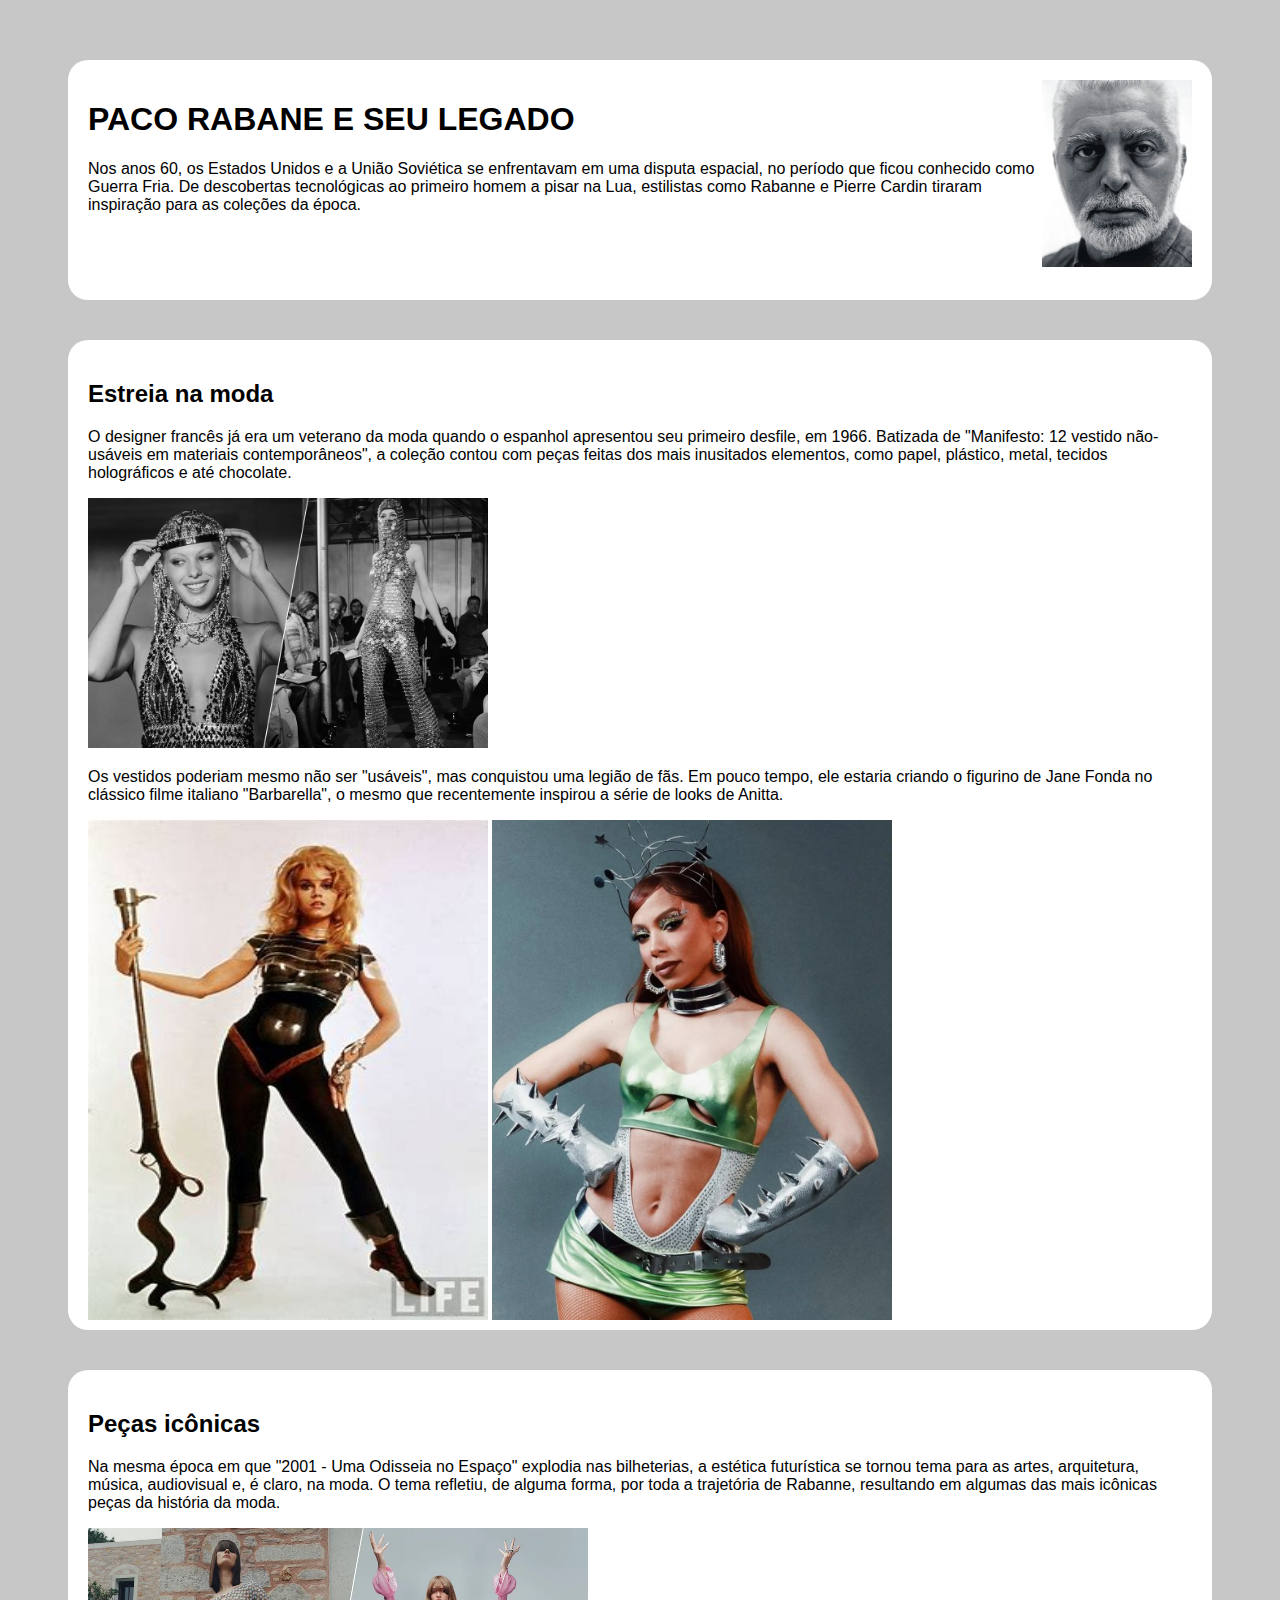
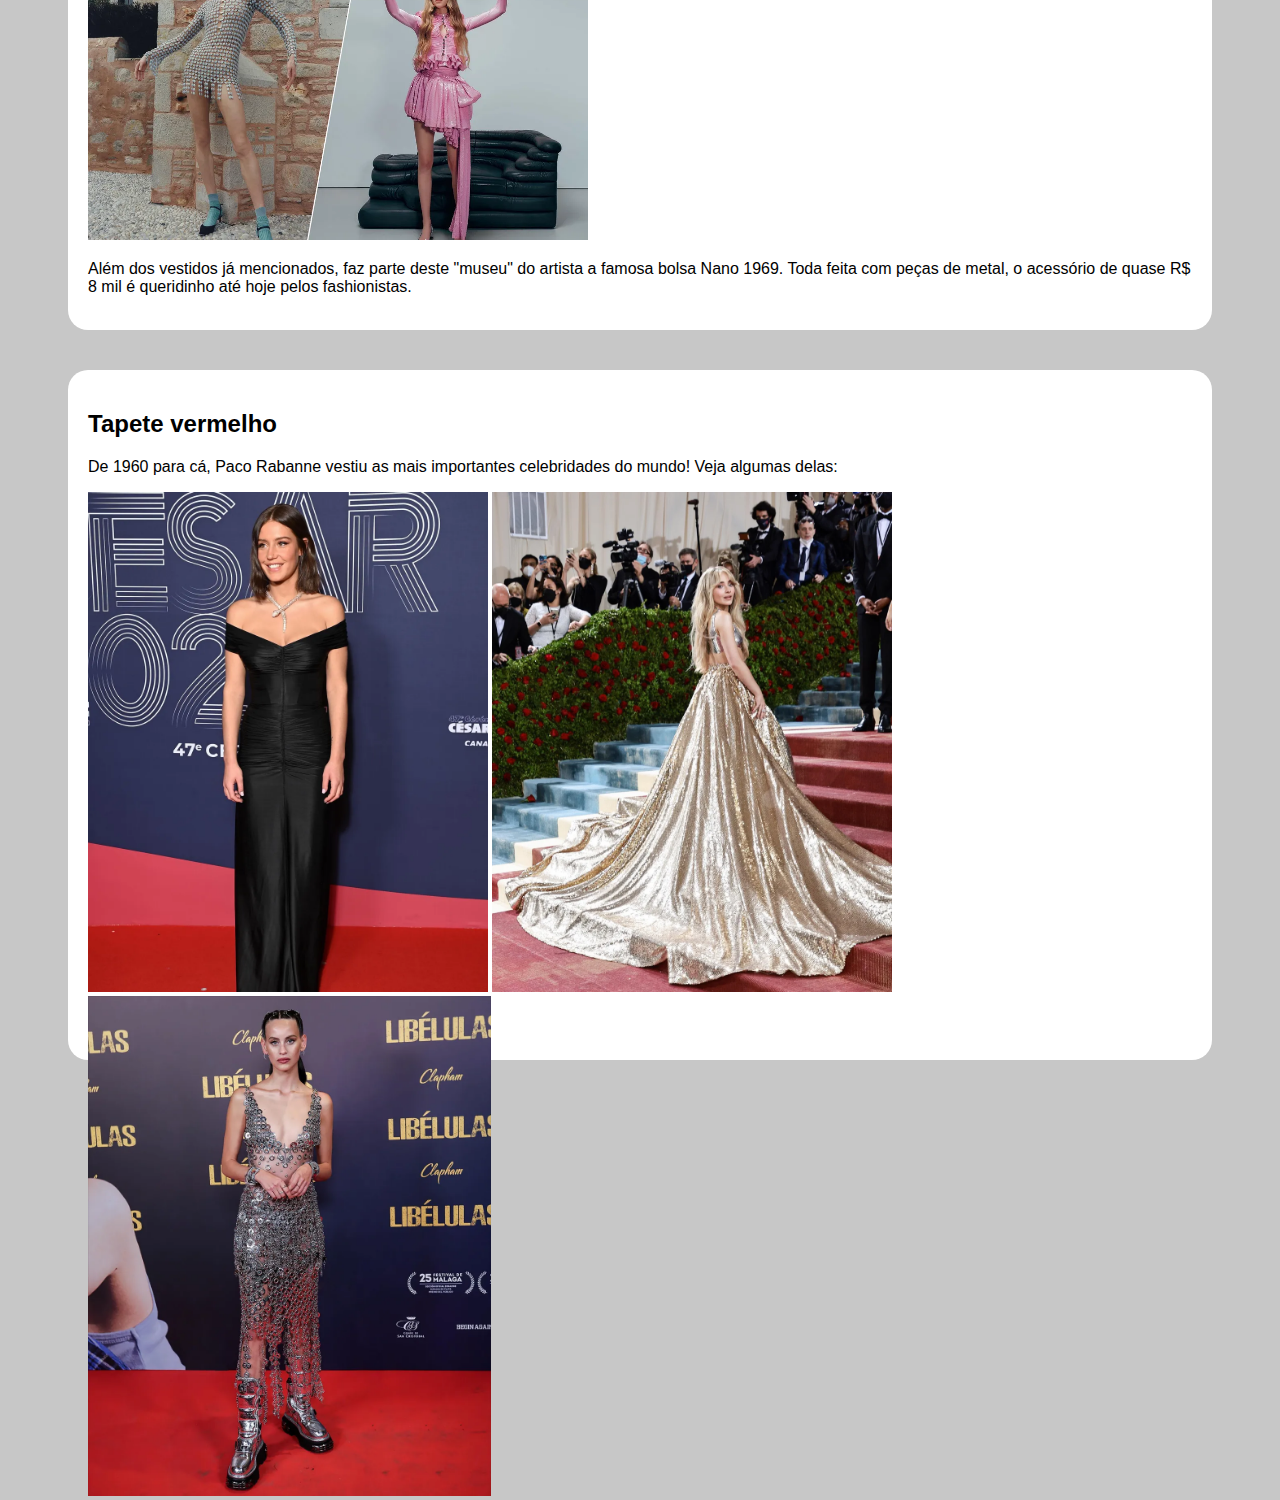
<file: moda-boxmodel/index.html>
<!DOCTYPE html>
<html lang="pt-br">
    <head>
        <meta charset="UTF-8">
        <meta http-equiv="X-UA-Compatible" content="IE=edge">
        <meta name="viewport" content="width=device-width, initial-scale=1.0">

        <title>Alexsander-McQueen</title>

        <link rel="stylesheet" href="estilos.css">
        
    </head>
    <body>
        
        <div class="container">
            
            <div class="card">

                <img id="paco" src="img/PACO.webp" alt="PACO">

                <h1>PACO RABANE E SEU LEGADO</h1>
                
                    
                <p>
                    Nos anos 60, os Estados Unidos e a União Soviética se enfrentavam em uma disputa espacial, no período que ficou conhecido como Guerra Fria. De descobertas tecnológicas ao primeiro homem a pisar na Lua, estilistas como Rabanne e Pierre Cardin tiraram inspiração para as coleções da época.
                </p>

            </div>

            <div class="card01">

            <h2>Estreia na moda</h2>
            
            <p>
                O designer francês já era um veterano da moda quando o espanhol apresentou seu primeiro desfile, em 1966. Batizada de "Manifesto: 12 vestido não-usáveis em materiais contemporâneos", a coleção contou com peças feitas dos mais inusitados elementos, como papel, plástico, metal, tecidos holográficos e até chocolate.
            </p>

            <img src="img/1Desfile.webp" alt="">

            <p>
                Os vestidos poderiam mesmo não ser "usáveis", mas conquistou uma legião de fãs. Em pouco tempo, ele estaria criando o figurino de Jane Fonda no clássico filme italiano "Barbarella", o mesmo que recentemente inspirou a série de looks de Anitta.
            </p>
            
                <img class="grande" src="img/OIP.jfif" alt="">
                <img src="img/blob.jfif" alt="">
            
            </div>

            <div class="card02">
                
            <h2>Peças icônicas</h2>
            
            <p>
                Na mesma época em que "2001 - Uma Odisseia no Espaço" explodia nas bilheterias, a estética futurística se tornou tema para as artes, arquitetura, música, audiovisual e, é claro, na moda. O tema refletiu, de alguma forma, por toda a trajetória de Rabanne, resultando em algumas das mais icônicas peças da história da moda.
            </p>

            <img src="img/v1.webp" alt="">

            <p>
                Além dos vestidos já mencionados, faz parte deste "museu" do artista a famosa bolsa Nano 1969. Toda feita com peças de metal, o acessório de quase R$ 8 mil é queridinho até hoje pelos fashionistas.
            </p>

            </div>

            <div class="card03">

                <h2>Tapete vermelho</h2>

                <p>De 1960 para cá, Paco Rabanne vestiu as mais importantes celebridades do mundo! Veja algumas delas:</p>

                <p>
                    <img id="c" src="img/274713526-251231440532518-653489899841005839-n.webp" alt="">
                    <img id="a" src="img/279624585-1052919252296095-2067472083047671034-n.webp" alt="">
                    <img id="b" src="img/305939505-105966555530560-7009385928140393500-n.webp" alt="">
                </p>

            </div>
            
        </div>
        
    </body>
</html>
</file>
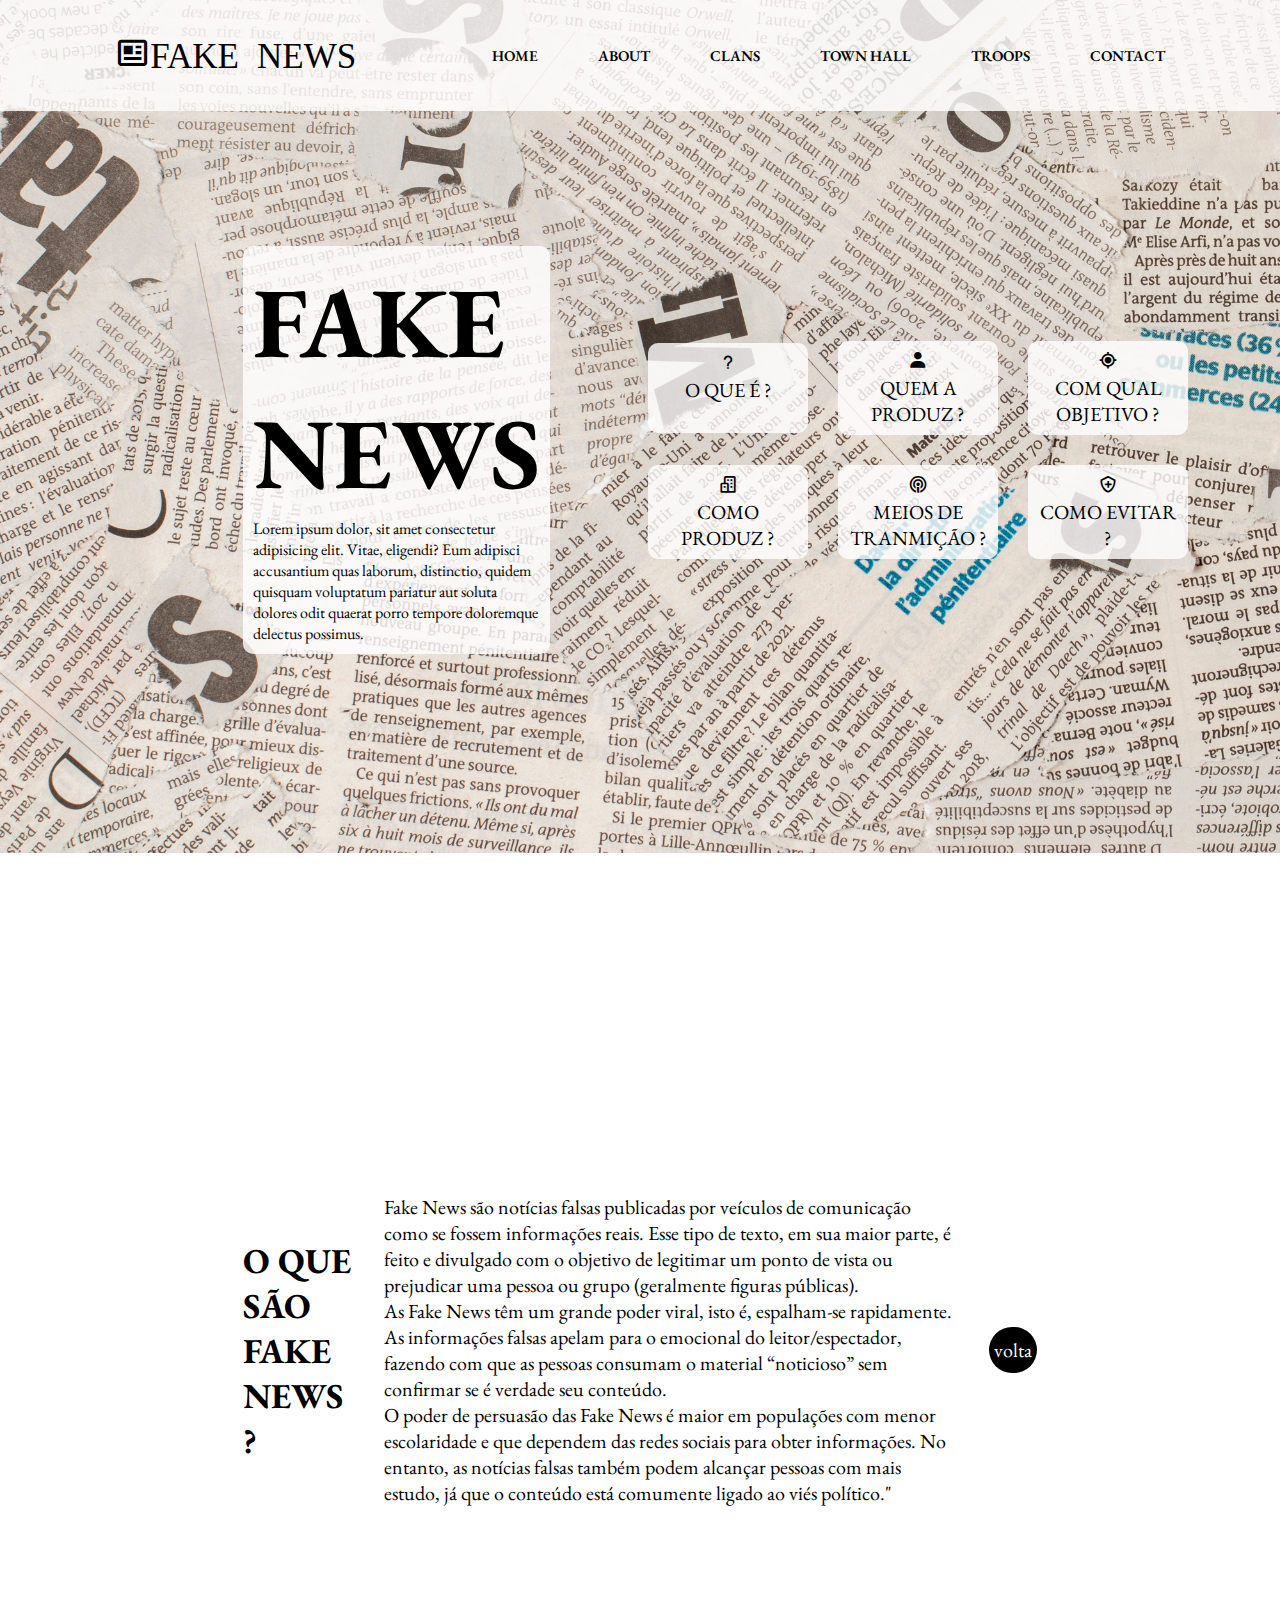
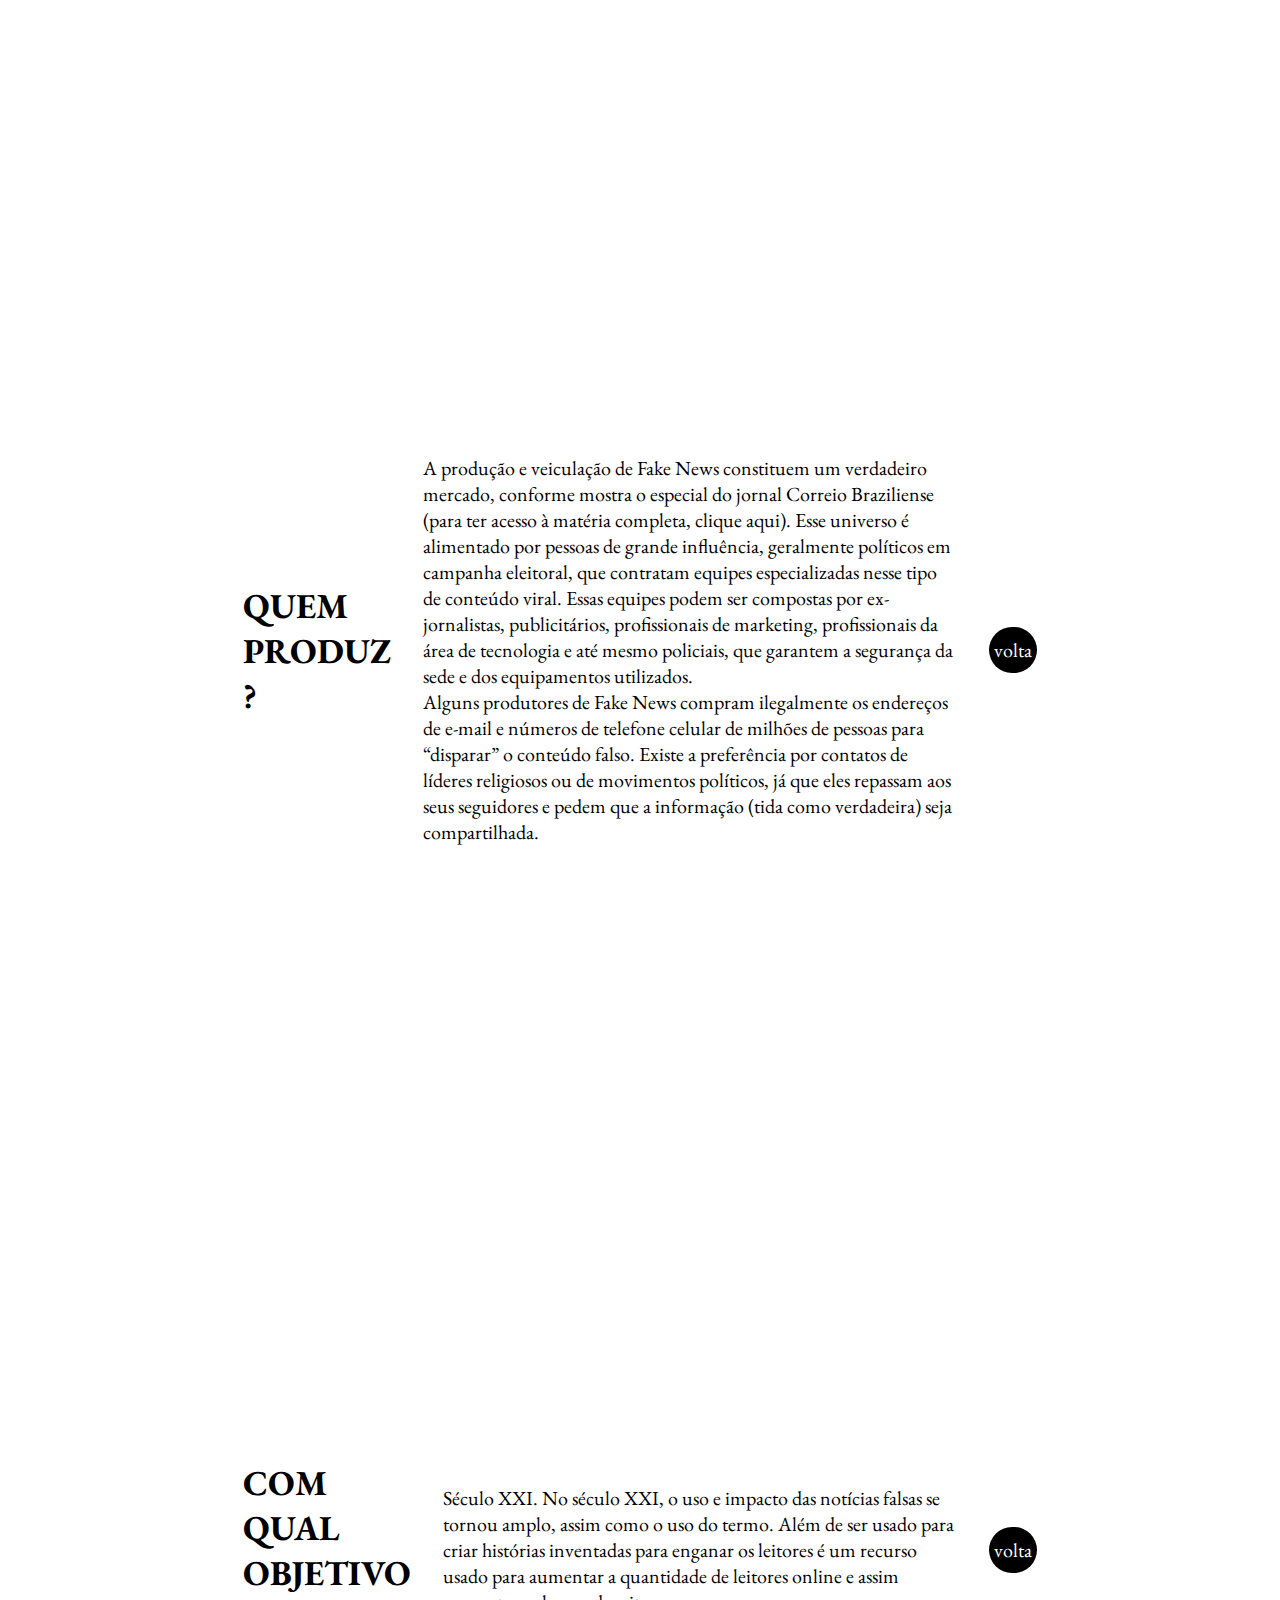
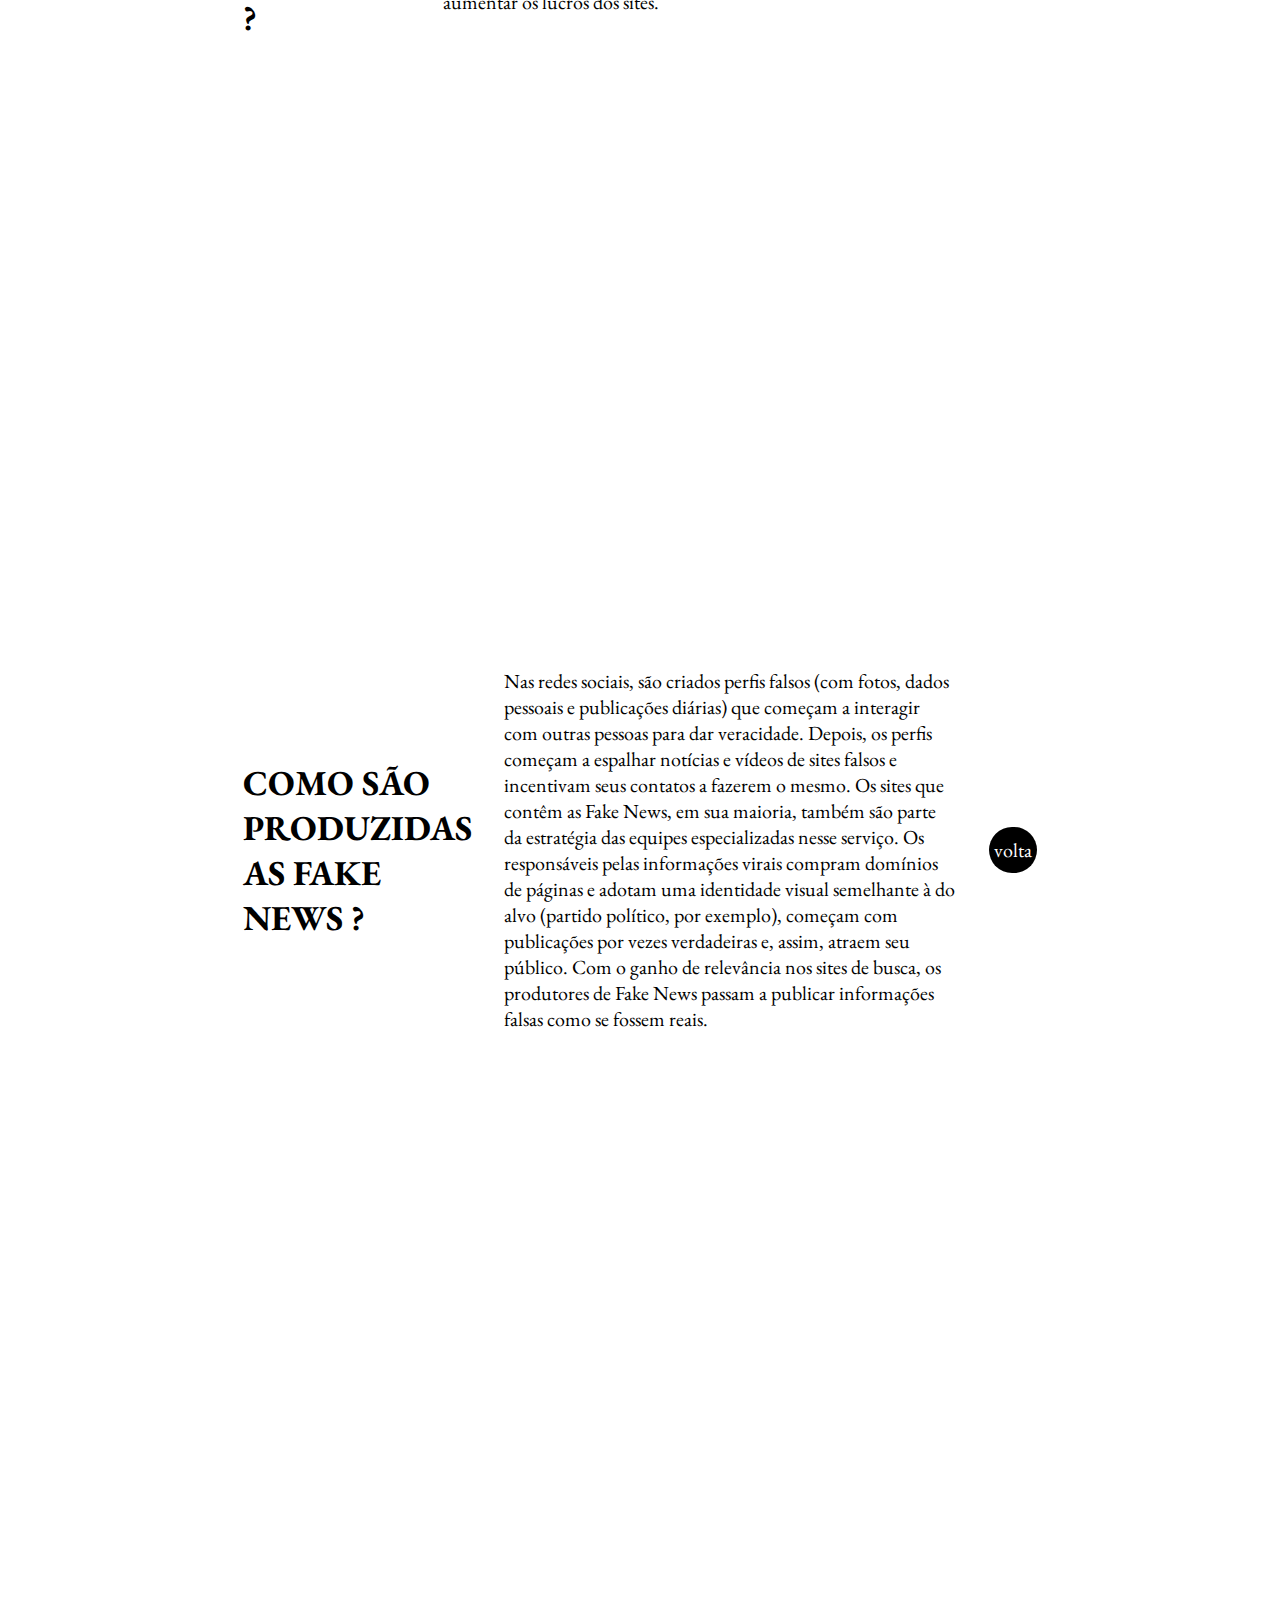
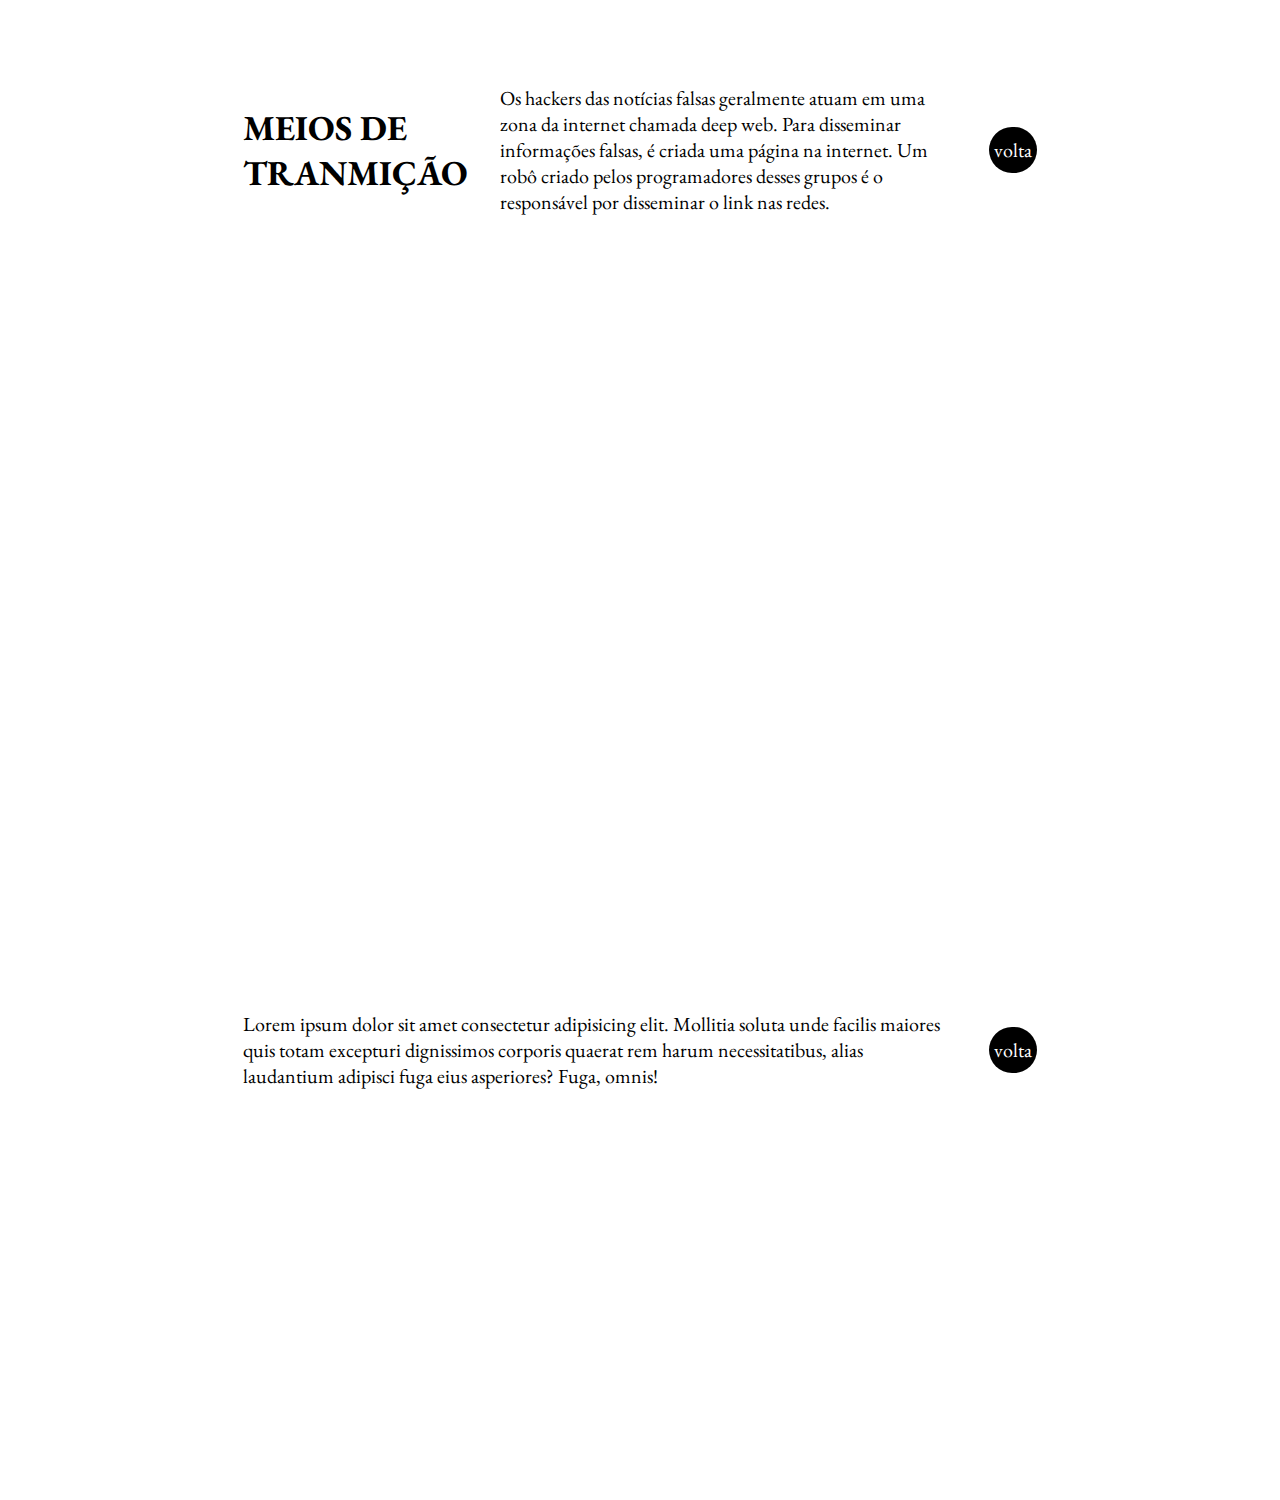
<file: fake-news/main.html>
<!DOCTYPE html>
<html lang="pt-br">
    <head>
    <meta charset="UTF-8" />
    <meta http-equiv="X-UA-Compatible" content="IE=edge" />
    <meta name="viewport" content="width=device-width, initial-scale=1.0" />

    <!-- LINK GOOGLE FONTS -->
    <link rel="preconnect" href="https://fonts.googleapis.com" />
    <link rel="preconnect" href="https://fonts.gstatic.com" crossorigin />
    <link
        href="https://fonts.googleapis.com/css2?family=EB+Garamond:ital,wght@0,700;1,600&family=Playfair+Display:wght@600;800&display=swap"
        rel="stylesheet"
    />

    <!-- LINK CSS -->
    <link rel="stylesheet" href="style.css" />

    <!-- LINK BOXICONS -->
    <link
        rel="stylesheet"
        href="https://unpkg.com/boxicons@latest/css/boxicons.min.css"
    />

    <title>FAKE-NEWS</title>

    </head>

    <body>

    <div class="logo-back" id="capa"></div> 

        <header>
            <a href="#" class="logo" ><i class='bx bx-news'>FAKE NEWS</i></a>

            <ul class="navlist">
                <li><a href="#">HOME</a></li>
                <li><a href="#">ABOUT</a></li>
                <li><a href="#">CLANS</a></li>
                <li><a href="#">TOWN HALL</a></li>
                <li><a href="#">TROOPS</a></li>
                <li><a href="#">CONTACT</a></li>
            </ul>

        </header>

        <selection class="capa">

                <div class="capa-text">

                <!-- <h3>Carlos Eduardo</h3> -->

                    <h1>FAKE NEWS</h1>
                    <p>Lorem ipsum dolor, sit amet consectetur adipisicing elit. Vitae, eligendi? Eum adipisci accusantium quas laborum, distinctio, quidem quisquam voluptatum pariatur aut soluta dolores odit quaerat porro tempore doloremque delectus possimus.</p>

            </div>

                <ul class="body-selection">
                    
                    <a href="#O-QUE-E"><div class="box-1" id="box1">
                            <i class='bx bx-question-mark'></i>
                            <li>O QUE É ?</li>
                        </div></a>

                        <a href="#QUEM-PRODUZ"><div class="box-2" id="box2">
                        <i class='bx bxs-user' ></i>
                        <li>QUEM A PRODUZ ?</li>
                    </div></a>

                    <a href="#COM-QUAL-OBJ"><div class="box-3" id="box3">
                        <i class='bx bx-current-location'></i>
                        <li>COM QUAL OBJETIVO ?</li>
                    </div></a>

                    <a href="#COMO-PRODUZ"><div class="box-4" id="box4">
                        <i class='bx bx-buildings'></i>
                        <li>COMO PRODUZ ?</li>
                    </div></a>

                    <a href="#MEIOS-DE-TRAN"><div class="box-5" id="box5">
                        <i class='bx bx-podcast'></i>
                        <li>MEIOS DE TRANMIÇÃO ?</li>
                    </div></a>

                    <a href="#COMO-EVITAR"><div class="box-6" id="box6">
                        <i class='bx bx-shield-plus'></i>
                        <li>COMO EVITAR ?</li>
                    </div></a>

                </ul>
        </selection>

        <selection id="O-QUE-E" class="body">
            <h1>O QUE SÃO FAKE NEWS ?</h1>
            <p>Fake News são notícias falsas publicadas por veículos de comunicação como se fossem informações reais. Esse tipo de texto, em sua maior parte, é feito e divulgado com o objetivo de legitimar um ponto de vista ou prejudicar uma pessoa ou grupo (geralmente figuras públicas). <br>

            As Fake News têm um grande poder viral, isto é, espalham-se rapidamente. As informações falsas apelam para o emocional do leitor/espectador, fazendo com que as pessoas consumam o material “noticioso” sem confirmar se é verdade seu conteúdo.<br>
                
            O poder de persuasão das Fake News é maior em populações com menor escolaridade e que dependem das redes sociais para obter informações. No entanto, as notícias falsas também podem alcançar pessoas com mais estudo, já que o conteúdo está comumente ligado ao viés político."</p>

            <a href="#capa">volta</a>
            
        </selection>

        <selection id="QUEM-PRODUZ" class="body">
            <h1>QUEM PRODUZ ?</h1>
            <p>A produção e veiculação de Fake News constituem um verdadeiro mercado, conforme mostra o especial do jornal Correio Braziliense (para ter acesso à matéria completa, clique aqui). Esse universo é alimentado por pessoas de grande influência, geralmente políticos em campanha eleitoral, que contratam equipes especializadas nesse tipo de conteúdo viral. Essas equipes podem ser compostas por ex-jornalistas, publicitários, profissionais de marketing, profissionais da área de tecnologia e até mesmo policiais, que garantem a segurança da sede e dos equipamentos utilizados.<br>

            Alguns produtores de Fake News compram ilegalmente os endereços de e-mail e números de telefone celular de milhões de pessoas para “disparar” o conteúdo falso. Existe a preferência por contatos de líderes religiosos ou de movimentos políticos, já que eles repassam aos seus seguidores e pedem que a informação (tida como verdadeira) seja compartilhada.</p>
            
            <a href="#capa">volta</a>
            
        </selection>

        <selection id="COM-QUAL-OBJ" class="body">
            <h1>COM QUAL OBJETIVO ?</h1>
            <p>Século XXI. No século XXI, o uso e impacto das notícias falsas se tornou amplo, assim como o uso do termo. Além de ser usado para criar histórias inventadas para enganar os leitores é um recurso usado para aumentar a quantidade de leitores online e assim aumentar os lucros dos sites.</p>
            
            <a href="#capa">volta</a>
        </selection>

        <selection id="COMO-PRODUZ" class="body">
            <h1>COMO SÃO PRODUZIDAS AS FAKE NEWS ?</h1>
            <p>Nas redes sociais, são criados perfis falsos (com fotos, dados pessoais e publicações diárias) que começam a interagir com outras pessoas para dar veracidade. Depois, os perfis começam a espalhar notícias e vídeos de sites falsos e incentivam seus contatos a fazerem o mesmo.

                Os sites que contêm as Fake News, em sua maioria, também são parte da estratégia das equipes especializadas nesse serviço. Os responsáveis pelas informações virais compram domínios de páginas e adotam uma identidade visual semelhante à do alvo (partido político, por exemplo), começam com publicações por vezes verdadeiras e, assim, atraem seu público. Com o ganho de relevância nos sites de busca, os produtores de Fake News passam a publicar informações falsas como se fossem reais.</p>
            
            <a href="#capa">volta</a>
        </selection>

        <selection id="MEIOS-DE-TRAN" class="body">
            <h1>MEIOS DE TRANMIÇÃO </h1>
            <p>Os hackers das notícias falsas geralmente atuam em uma zona da internet chamada deep web. Para disseminar informações falsas, é criada uma página na internet. Um robô criado pelos programadores desses grupos é o responsável por disseminar o link nas redes.</p>
            
            <a href="#capa">volta</a>
        </selection>

        <selection id="COMO-EVITAR" class="body">
            <p>Lorem ipsum dolor sit amet consectetur adipisicing elit. Mollitia soluta unde facilis maiores quis totam excepturi dignissimos corporis quaerat rem harum necessitatibus, alias laudantium adipisci fuga eius asperiores? Fuga, omnis!</p>
            
            <a href="#capa">volta</a>
        </selection>

        
            <script src="script.js"></script>
    </body>

</html>
<!-- <div class="all">
        <header>
        <div class="container">
            <nav>
            <div class="logo">
                <i class="bx bxs-news">FAKE-NEWS</i>
            </div>

            <ul>
                <li><a href="#">sobre</a></li>
                <li><a href="">noticias</a></li>
                <li><a href="#"></a></li>
                <li><a href="#"></a></li>
                <li><a href="#"></a></li>
            </ul>
            </nav>
        </div>
        </header>
    </div> -->
</file>
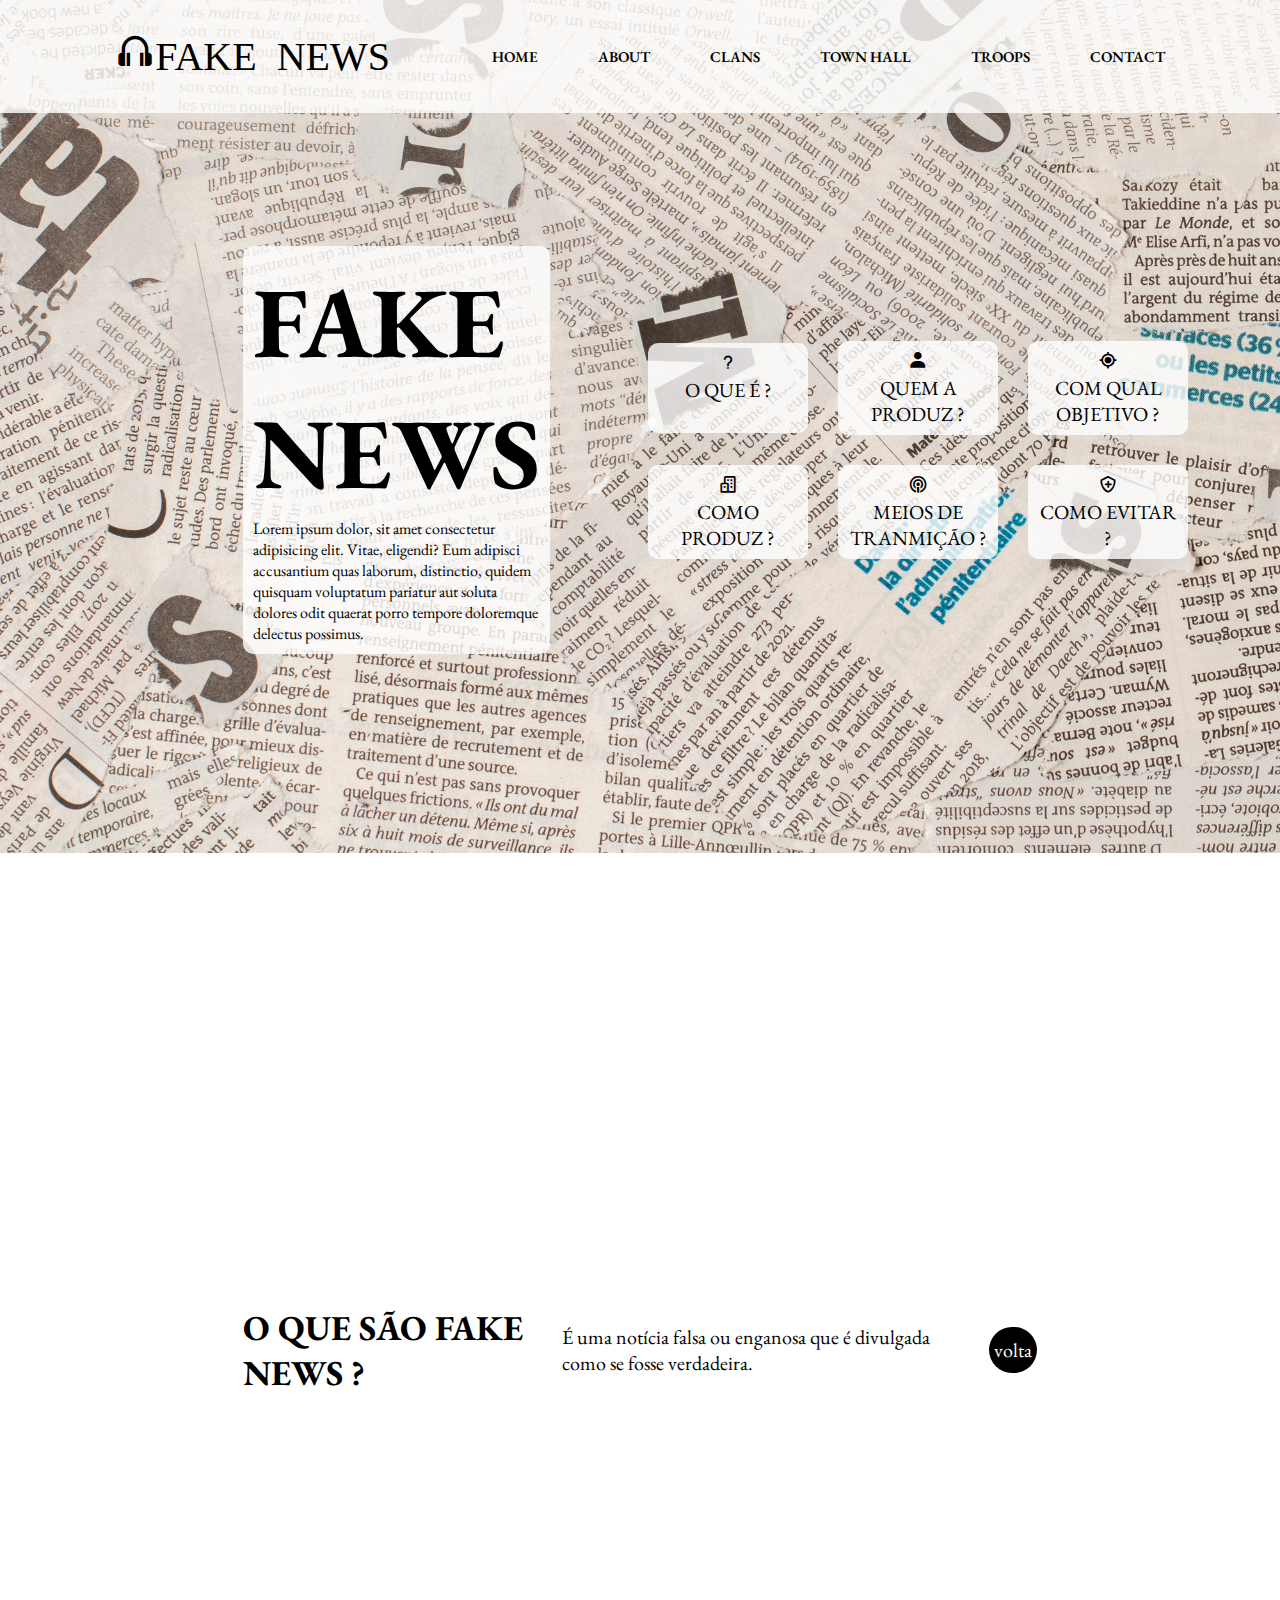
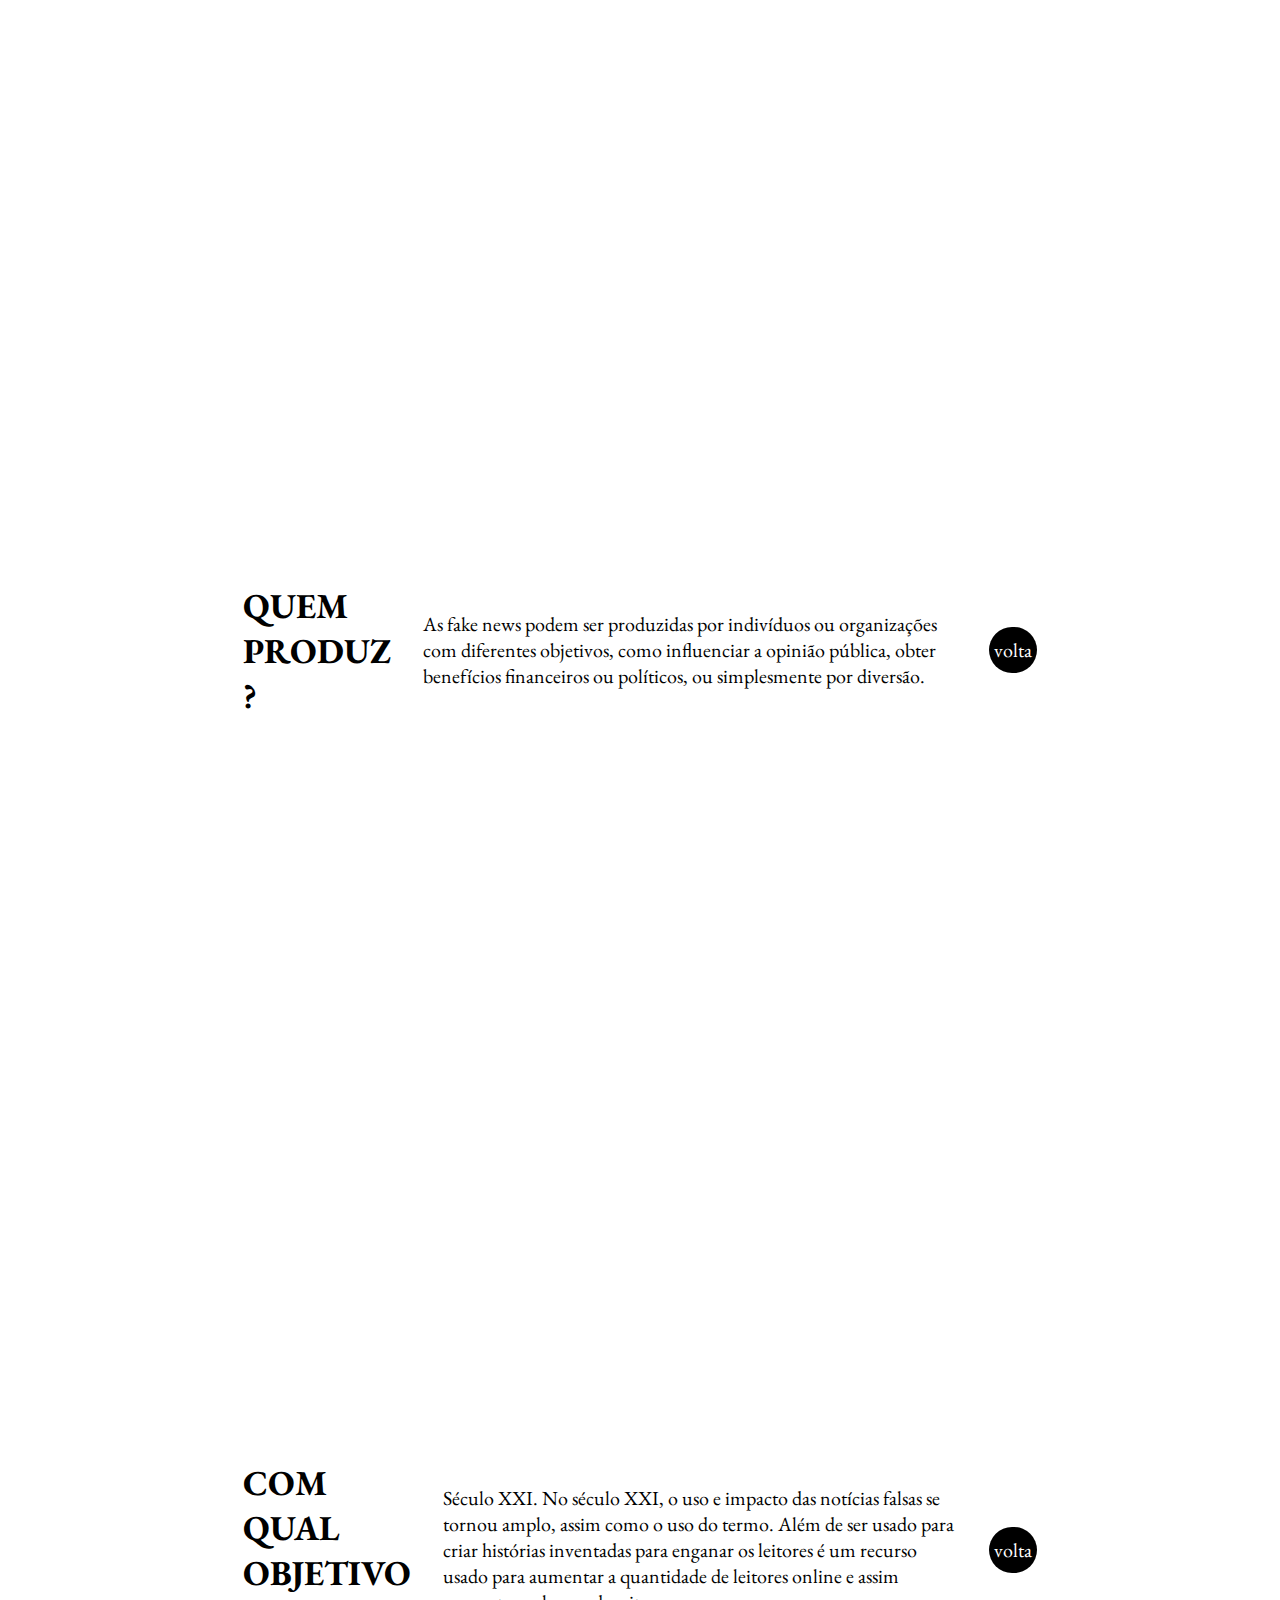
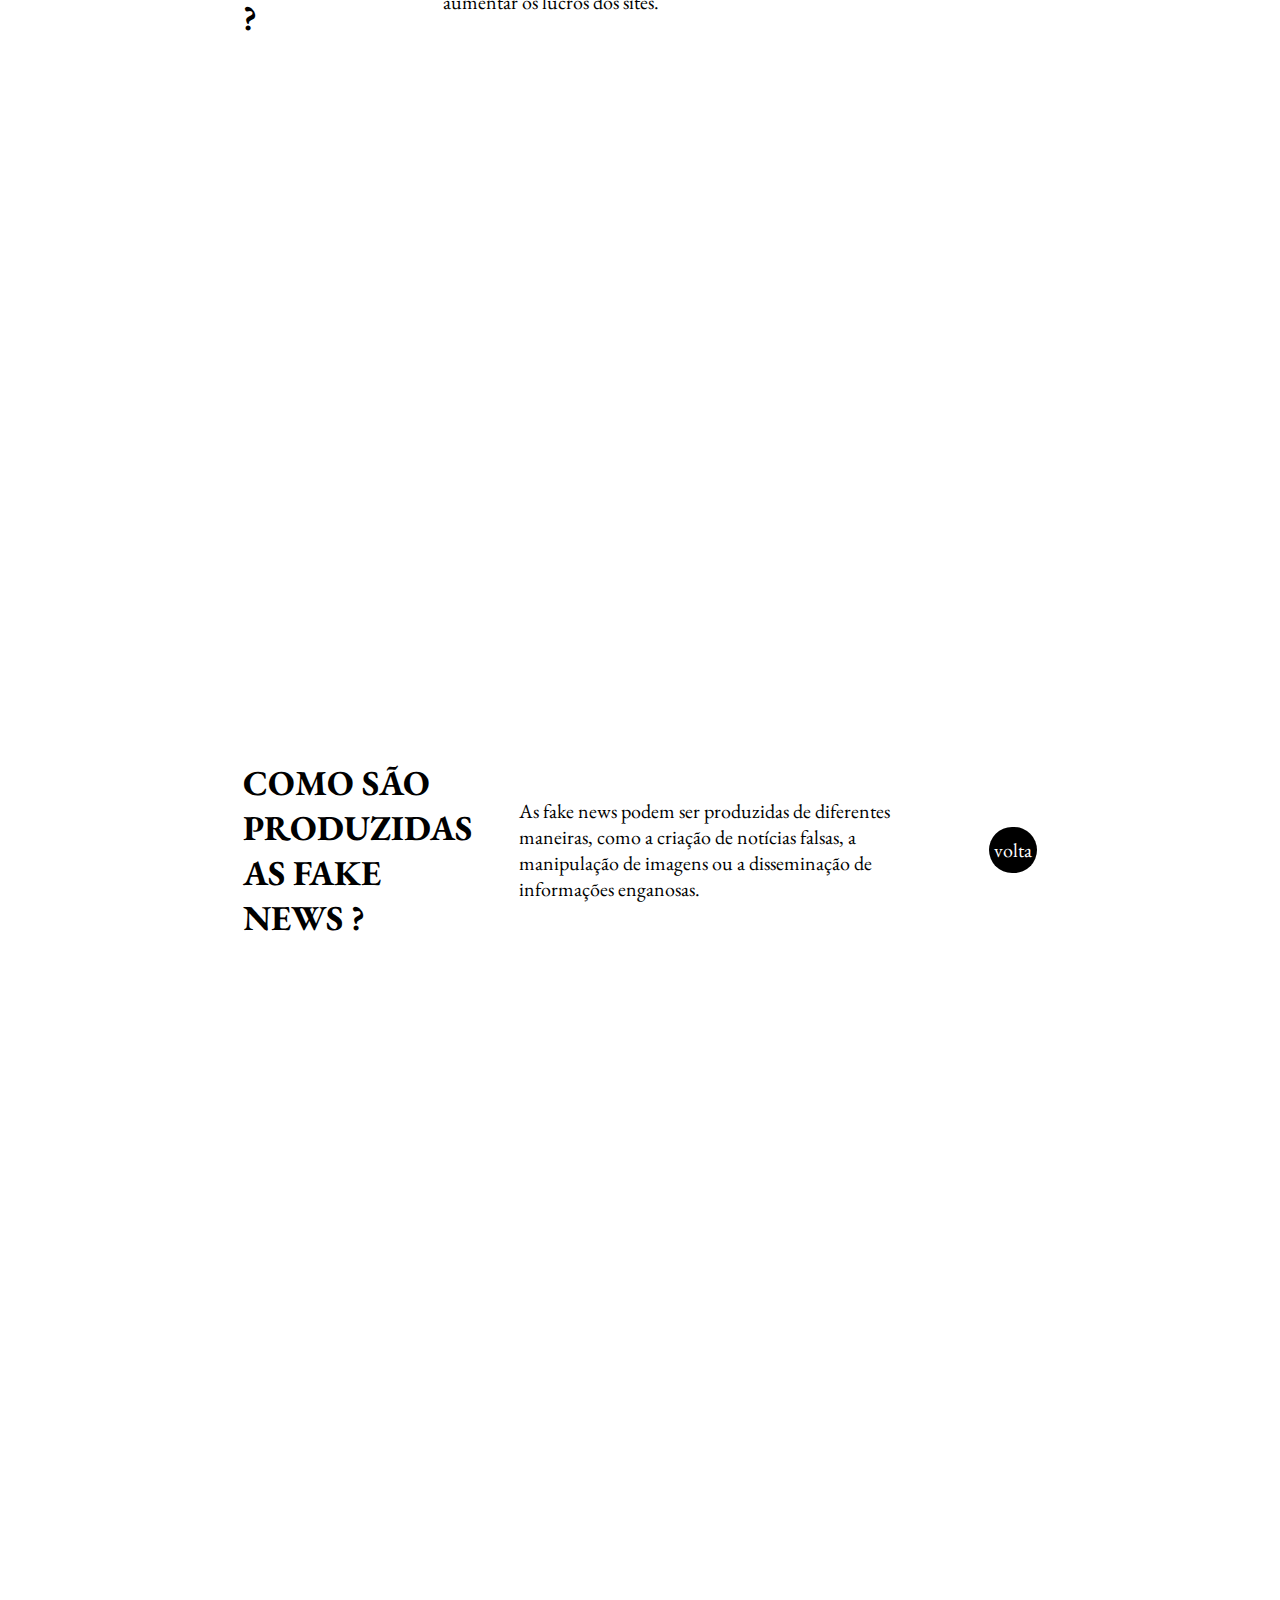
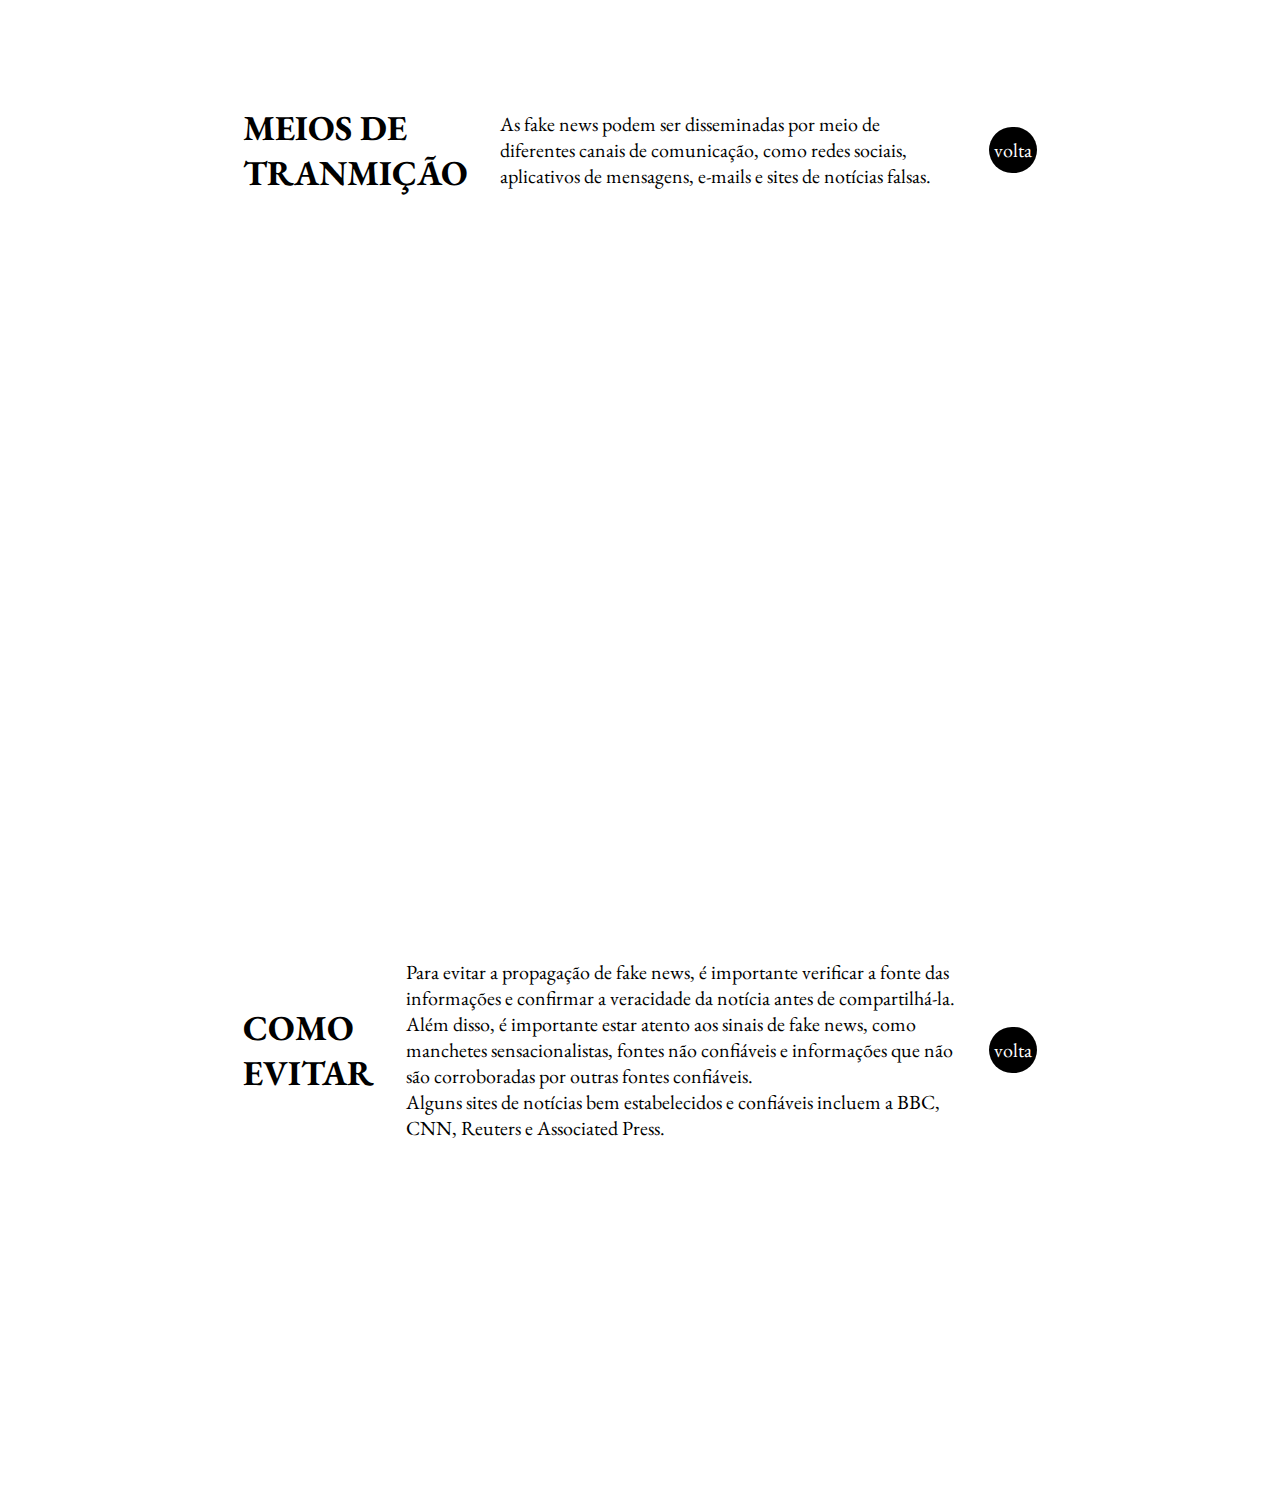
<file: projeto-02-FakeNews/main.html>
<!DOCTYPE html>
<html lang="pt-br">
    <head>
    <meta charset="UTF-8" />
    <meta http-equiv="X-UA-Compatible" content="IE=edge" />
    <meta name="viewport" content="width=device-width, initial-scale=1.0" />

    <!-- LINK GOOGLE FONTS -->
    <link rel="preconnect" href="https://fonts.googleapis.com" />
    <link rel="preconnect" href="https://fonts.gstatic.com" crossorigin />
    <link
        href="https://fonts.googleapis.com/css2?family=EB+Garamond:ital,wght@0,700;1,600&family=Playfair+Display:wght@600;800&display=swap"
        rel="stylesheet"
    />

    <!-- LINK CSS -->
    <link rel="stylesheet" href="style.css" />

    <!-- LINK BOXICONS -->
    <link
        rel="stylesheet"
        href="https://unpkg.com/boxicons@latest/css/boxicons.min.css"
    />

    <title>FAKE-NEWS</title>

    </head>

    <body>

    <div class="logo-back" id="capa"></div> 

        <header>
            <a href="#" class="logo" ><i class='bx bx-headphone'>FAKE NEWS</i></a>

            <ul class="navlist">
                <li><a href="#">HOME</a></li>
                <li><a href="#">ABOUT</a></li>
                <li><a href="#">CLANS</a></li>
                <li><a href="#">TOWN HALL</a></li>
                <li><a href="#">TROOPS</a></li>
                <li><a href="#">CONTACT</a></li>
            </ul>

        </header>

        <selection class="capa">

                <div class="capa-text">

                <!-- <h3>Carlos Eduardo</h3> -->

                    <h1>FAKE NEWS</h1>
                    <p>Lorem ipsum dolor, sit amet consectetur adipisicing elit. Vitae, eligendi? Eum adipisci accusantium quas laborum, distinctio, quidem quisquam voluptatum pariatur aut soluta dolores odit quaerat porro tempore doloremque delectus possimus.</p>

            </div>

                <ul class="body-selection">
                    
                    <a href="#O-QUE-E"><div class="box-1" id="box1">
                            <i class='bx bx-question-mark'></i>
                            <li>O QUE É ?</li>
                        </div></a>

                        <a href="#QUEM-PRODUZ"><div class="box-2" id="box2">
                        <i class='bx bxs-user' ></i>
                        <li>QUEM A PRODUZ ?</li>
                    </div></a>

                    <a href="#COM-QUAL-OBJ"><div class="box-3" id="box3">
                        <i class='bx bx-current-location'></i>
                        <li>COM QUAL OBJETIVO ?</li>
                    </div></a>

                    <a href="#COMO-PRODUZ"><div class="box-4" id="box4">
                        <i class='bx bx-buildings'></i>
                        <li>COMO PRODUZ ?</li>
                    </div></a>

                    <a href="#MEIOS-DE-TRAN"><div class="box-5" id="box5">
                        <i class='bx bx-podcast'></i>
                        <li>MEIOS DE TRANMIÇÃO ?</li>
                    </div></a>

                    <a href="#COMO-EVITAR"><div class="box-6" id="box6">
                        <i class='bx bx-shield-plus'></i>
                        <li>COMO EVITAR ?</li>
                    </div></a>

                </ul>
        </selection>

        <selection id="O-QUE-E" class="body">
            <h1>O QUE SÃO FAKE NEWS ?</h1>
            <p>É uma notícia falsa ou enganosa que é divulgada como se fosse verdadeira.</p>

            <a href="#capa">volta</a>
            
        </selection>

        <selection id="QUEM-PRODUZ" class="body">
            <h1>QUEM PRODUZ ?</h1>
            <p>As fake news podem ser produzidas por indivíduos ou organizações com diferentes objetivos, como influenciar a opinião pública, obter benefícios financeiros ou políticos, ou simplesmente por diversão.</p>
            
            <a href="#capa">volta</a>
            
        </selection>

        <selection id="COM-QUAL-OBJ" class="body">
            <h1>COM QUAL OBJETIVO ?</h1>
            <p>Século XXI. No século XXI, o uso e impacto das notícias falsas se tornou amplo, assim como o uso do termo. Além de ser usado para criar histórias inventadas para enganar os leitores é um recurso usado para aumentar a quantidade de leitores online e assim aumentar os lucros dos sites.</p>
            
            <a href="#capa">volta</a>
        </selection>

        <selection id="COMO-PRODUZ" class="body">
            <h1>COMO SÃO PRODUZIDAS AS FAKE NEWS ?</h1>
            <p>As fake news podem ser produzidas de diferentes maneiras, como a criação de notícias falsas, a manipulação de imagens ou a disseminação de informações enganosas.</p>
            
            <a href="#capa">volta</a>
        </selection>

        <selection id="MEIOS-DE-TRAN" class="body">
            <h1>MEIOS DE TRANMIÇÃO </h1>
            <p>As fake news podem ser disseminadas por meio de diferentes canais de comunicação, como redes sociais, aplicativos de mensagens, e-mails e sites de notícias falsas.</p>
            
            <a href="#capa">volta</a>
        </selection>

        <selection id="COMO-EVITAR" class="body">
            <h1>COMO EVITAR</h1>
            <p>Para evitar a propagação de fake news, é importante verificar a fonte das informações e confirmar a veracidade da notícia antes de compartilhá-la. Além disso, é importante estar atento aos sinais de fake news, como manchetes sensacionalistas, fontes não confiáveis e informações que não são corroboradas por outras fontes confiáveis.<br>
            Alguns sites de notícias bem estabelecidos e confiáveis incluem a BBC, CNN, Reuters e Associated Press.</p>
            
            <a href="#capa">volta</a>
        </selection>

        
            <script src="script.js"></script>
    </body>

</html>
<!-- <div class="all">
        <header>
        <div class="container">
            <nav>
            <div class="logo">
                <i class="bx bxs-news">FAKE-NEWS</i>
            </div>

            <ul>
                <li><a href="#">sobre</a></li>
                <li><a href="">noticias</a></li>
                <li><a href="#"></a></li>
                <li><a href="#"></a></li>
                <li><a href="#"></a></li>
            </ul>
            </nav>
        </div>
        </header>
    </div> -->
</file>
<file: moda-boxmodel/estilos.css>
body{
    background-color: rgb(199, 199, 199);
    color: black;
    font-family: Arial, Helvetica, sans-serif;
}
#paco{
    width: 150px;
    float: right;
}
.container{
    padding: 10px;
    border-radius: 30px;

    margin-left: 50px;
    margin-right: 50px;
    margin-top: 10px;
    margin-bottom: 10px;
}
.card{
    background-color: white;
    margin-top: 40px;
    margin-bottom: 40px;

    padding: 20px;
    border-radius: 20px;
    height: 200px;
}
.card01{
    background-color: white;
    margin-top: 40px;
    margin-bottom: 40px;

    padding: 20px;
    border-radius: 20px;
    height: 950px;
}
.card02{
    background-color: white;
    margin-top: 40px;
    margin-bottom: 40px;

    padding: 20px;
    border-radius: 20px;
    height: 520px;
}
.card03{
    background-color: white;
    margin-top: 40px;
    margin-bottom: 40px;

    padding: 20px;
    border-radius: 20px;
    height: 650px;
}
.grande{
    height: 500px;
}
.card03 img{
    height: 500px;
}
.card02 img{
    width: 500px;
}
.card01 img{
    width: 400px;
}
.card img{
    width: 400px;
}
</file>
<file: fake-news/style.css>
* {
    margin: 0;
    padding: 0;
    box-sizing: border-box;
    font-family: 'EB Garamond', serif;
    /* font-family: 'Playfair Display', serif; */
    list-style: none;
    text-decoration: none;
}

html {
    scroll-behavior: smooth;
}

:root {
    --width: 160px;
    --height: 90px;
    /* --bg-color: rgba(255, 255, 255, 0.50); */
    --bg-color: rgba(255, 255, 255, 0.80);
    --text-color: black;

    --bg-color02: rgba(0, 0, 0, 1);
    --text-color02: white;
}

body {
    background-image: url(img/vista-superior-velhas-pecas-de-jornal-frances\ \(1\).jpg);
    background-repeat: no-repeat;
    background-attachment: fixed;
    /*e agora a regra de ouro que fará a imagem ocupar todo o viewport */
    background-size: 100% auto;
}

/* DIV DE ROLAGEM DA PAGINA */
.logo-back {
    text-decoration: transparent;
    margin-left: 121px;
    /* margin-top: 34px; */
}

/* MENU */
header {
    position:absolute;
    right: 0;
    top: 0;
    z-index: 1000; 
    width: 100%;
    display: flex;
    align-items: center;
    justify-content: space-between;
    padding: 33PX 9%;
    /* background: transparent; */

    background-color: var(--bg-color);
}

.logo {
    font-size: 35px;
    font-weight: 700;
    color: black;
}

.navlist {
    display: flex;
}

.navlist a {
    color: black;
    margin-left: 60px;
    font-size: 15px;
    font-weight: 600;
    border-bottom: 2px solid transparent;
    transition: all 0.35s ease;
}

.navlist a:hover {
    border-bottom: 2px solid black;
}


/* CORPO */
.capa {
    width: 100%;
    height: 100%;
    min-height: 100vh;
    position: relative;
    display: grid;
    grid-template-columns: repeat(2, 1fr);
    align-items: center;
    gap: 2rem;
}

.bg-titulo{
    padding: 20px 20px;
    background-color: var(--bg-color);
}

.capa-text{
    border-radius: 10px;
    padding: 10px;
    background-color: var(--bg-color);
}

.capa h1 {
    font-size: 100px;
}

selection {
    padding: 0 19%;
}

.body {
    width: 100%;
    height: 100%;
    min-height: 100vh;
    position: relative;
    display: flex;
    align-items: center;
    gap: 2rem;
    list-style: none;

    font-size: 20px;

    background-color: var(--bg-color);
}

.body a {
    border-radius: 100px;
    padding: 10px 5px;
    color: var(--text-color02);
    background-color: black;
}

.body-selection {
    text-decoration: none;
    display: grid;
    grid-template-columns: auto auto auto;
    align-items: center;
    justify-content: space-between;
    padding: 33PX 9%;
}

.body-selection i {
    color: var(--text-color);
    font-size: 20px;
}

.body h1 {
    font-size: 35px;
}

.body-selection a {
    padding: 10px;
    border-radius: 20px;
    text-decoration: none;
    color: white;
    font-size: larger;

    color: black;
    font-size: 20px;
}

/* box 1 */

.box-1 {
    text-align: center;
    border-radius: 10px;
    width: var(--width);
    height: var(--height);
    margin: 5px 5px;
    padding: 8px;
    background-color: var(--bg-color);
}

.box-01 i{
    color: var(--text-color02);
}

.box-01 li{
    color: var(--text-color02);
}

.box-01 {
    text-align: center;
    border-radius: 10px;
    width: var(--width);
    height: var(--height);
    margin: 5px 5px;
    padding: 8px;
    background-color: var(--bg-color02);
}

.box-1{
    max-width: 100%;
}
.box-1:hover{
    transform: translateY(-5px) scale(110%);
}
.box-01{
    max-width: 100%;
    height: var(--height);
}
.box-01:hover{
    transform: translateY(-5px) scale(110%);
}

/* box 2 */

.box-2 {
    text-align: center;
    border-radius: 10px;
    width: var(--width);
    height: var(--height);
    margin: 5px 5px;
    padding: 8px;
    background-color: var(--bg-color);
}

.box-02 i{
    color: var(--text-color02);
}

.box-02 li{
    color: var(--text-color02);
}

.box-02 {
    text-align: center;
    border-radius: 10px;
    width: var(--width);
    height: var(--height);
    margin: 5px 5px;
    padding: 8px;
    background-color: var(--bg-color02);
}

.box-2{
    max-width: 100%;
    height: auto;
    /* width: 150px; */
}
.box-2:hover{
    transform: translateY(-5px) scale(110%);
}
.box-02{
    max-width: 100%;
    height: auto;
    /* width: 150px; */
}
.box-02:hover{
    transform: translateY(-5px) scale(110%);
}

/* box 3 */

.box-3 {
    text-align: center;
    border-radius: 10px;
    width: var(--width);
    height: var(--height);
    margin: 5px 5px;
    padding: 8px;
    background-color: var(--bg-color);
}

.box-03 i{
    color: var(--text-color02);
}

.box-03 li{
    color: var(--text-color02);
}

.box-03 {
    text-align: center;
    border-radius: 10px;
    width: var(--width);
    height: var(--height);
    margin: 5px 5px;
    padding: 8px;
    background-color: var(--bg-color02);
}

.box-3{
    max-width: 100%;
    height: auto;
    /* width: 150px; */
}
.box-3:hover{
    transform: translateY(-5px) scale(110%);
}
.box-03{
    max-width: 100%;
    height: auto;
    /* width: 150px; */
}
.box-03:hover{
    transform: translateY(-5px) scale(110%);
}

/* box 4 */

.box-4 {
    text-align: center;
    border-radius: 10px;
    width: var(--width);
    height: var(--height);
    margin: 5px 5px;
    padding: 8px;
    background-color: var(--bg-color);
}

.box-04 i{
    color: var(--text-color02);
}

.box-04 li{
    color: var(--text-color02);
}

.box-04 {
    text-align: center;
    border-radius: 10px;
    width: var(--width);
    height: var(--height);
    margin: 5px 5px;
    padding: 8px;
    background-color: var(--bg-color02);
}

.box-4{
    max-width: 100%;
    height: auto;
    /* width: 150px; */
}
.box-4:hover{
    transform: translateY(-5px) scale(110%);
}
.box-04{
    max-width: 100%;
    height: auto;
    /* width: 150px; */
}
.box-04:hover{
    transform: translateY(-5px) scale(110%);
}

/* box 5 */

.box-5 {
    text-align: center;
    border-radius: 10px;
    width: var(--width);
    height: var(--height);
    margin: 5px 5px;
    padding: 8px;
    background-color: var(--bg-color);
}

.box-05 i{
    color: var(--text-color02);
}

.box-05 li{
    color: var(--text-color02);
}

.box-05 {
    text-align: center;
    border-radius: 10px;
    width: var(--width);
    height: var(--height);
    margin: 5px 5px;
    padding: 8px;
    background-color: var(--bg-color02);
}

.box-5{
    max-width: 100%;
    height: auto;
    /* width: 150px; */
}
.box-5:hover{
    transform: translateY(-5px) scale(110%);
}
.box-05{
    max-width: 100%;
    height: auto;
    /* width: 150px; */
}
.box-05:hover{
    transform: translateY(-5px) scale(110%);
}

/* box 6 */

.box-6 {
    text-align: center;
    border-radius: 10px;
    width: var(--width);
    height: var(--height);
    margin: 5px 5px;
    padding: 8px;
    background-color: var(--bg-color);
}

.box-06 i{
    color: var(--text-color02);
}

.box-06 li{
    color: var(--text-color02);
}

.box-06 {
    text-align: center;
    border-radius: 10px;
    width: var(--width);
    height: var(--height);
    margin: 5px 5px;
    padding: 8px;
    background-color: var(--bg-color02);
}

.box-6{
    max-width: 100%;
    height: auto;
    /* width: 150px; */
}
.box-6:hover{
    transform: translateY(-5px) scale(110%);
}
.box-6{
    max-width: 100%;
    height: auto;
    /* width: 150px; */
}
.box-6:hover{
    transform: translateY(-5px) scale(110%);
}



/* body {
    background-image: url(../img/WhatsApp\ Image\ 2023-05-11\ at\ 16.51.34.jpeg);
    background-repeat: no-repeat;
    background-attachment: fixed;
    //e agora a regra de ouro que fará a imagem ocupar todo o viewport 
    background-size: 100% auto;
}

//CSS TOP/CABEÇALHO 
.all{
    background-color: rgba(219, 182, 132,0.5);
}

.container {
    max-width: 1400px;
    padding: 3%;
    margin: 0 auto;
}

nav {
    display: flex;
    align-items: center;
    justify-content: space-between;
}

nav .logo {
    font-size: 55px;
    color: rgb(0, 0, 0);
    font-weight: bold;
}

nav ul {
    list-style: none;
}

nav li {
    display: inline-block;
}

.container a {
    padding: 10px 20px;
    text-decoration: none;
    font-size: 19px;
    color: black;
    border-radius: 30px;
    transition: 0.6s;
}

.container a:hover {
    background-color: white;
} */
</file>
<file: projeto-02-FakeNews/style.css>
* {
    margin: 0;
    padding: 0;
    box-sizing: border-box;
    font-family: 'EB Garamond', serif;
    /* font-family: 'Playfair Display', serif; */
    list-style: none;
    text-decoration: none;
}

html {
    scroll-behavior: smooth;
}

:root {
    --width: 160px;
    --height: 90px;
    /* --bg-color: rgba(255, 255, 255, 0.50); */
    --bg-color: rgba(255, 255, 255, 0.80);
    --text-color: black;

    --bg-color02: rgba(0, 0, 0, 1);
    --text-color02: white;
}

body {
    background-image: url(img/vista-superior-velhas-pecas-de-jornal-frances\ \(1\).jpg);
    background-repeat: no-repeat;
    background-attachment: fixed;
    /*e agora a regra de ouro que fará a imagem ocupar todo o viewport */
    background-size: 100% auto;
}

/* DIV DE ROLAGEM DA PAGINA */
.logo-back {
    text-decoration: transparent;
    margin-left: 121px;
    /* margin-top: 34px; */
}

/* MENU */
header {
    position:absolute;
    right: 0;
    top: 0;
    z-index: 1000; 
    width: 100%;
    display: flex;
    align-items: center;
    justify-content: space-between;
    padding: 33PX 9%;
    /* background: transparent; */

    background-color: var(--bg-color);
}

.logo {
    font-size: 35px;
    font-weight: 700;
    color: black;
}

.bx-headphone{
    font-size: 40px;
}

.navlist {
    display: flex;
}

.navlist a {
    color: black;
    margin-left: 60px;
    font-size: 15px;
    font-weight: 600;
    border-bottom: 2px solid transparent;
    transition: all 0.35s ease;
}

.navlist a:hover {
    border-bottom: 2px solid black;
}


/* CORPO */
.capa {
    width: 100%;
    height: 100%;
    min-height: 100vh;
    position: relative;
    display: grid;
    grid-template-columns: repeat(2, 1fr);
    align-items: center;
    gap: 2rem;
}

.bg-titulo{
    padding: 20px 20px;
    background-color: var(--bg-color);
}

.capa-text{
    border-radius: 10px;
    padding: 10px;
    background-color: var(--bg-color);
}

.capa h1 {
    font-size: 100px;
}

selection {
    padding: 0 19%;
}

.body {
    width: 100%;
    height: 100%;
    min-height: 100vh;
    position: relative;
    display: flex;
    align-items: center;
    gap: 2rem;
    list-style: none;

    font-size: 20px;

    background-color: var(--bg-color);
}

.body a {
    border-radius: 100px;
    padding: 10px 5px;
    color: var(--text-color02);
    background-color: black;
}

.body-selection {
    text-decoration: none;
    display: grid;
    grid-template-columns: auto auto auto;
    align-items: center;
    justify-content: space-between;
    padding: 33PX 9%;
}

.body-selection i {
    color: var(--text-color);
    font-size: 20px;
}

.body h1 {
    font-size: 35px;
}

.body-selection a {
    padding: 10px;
    border-radius: 20px;
    text-decoration: none;
    color: white;
    font-size: larger;

    color: black;
    font-size: 20px;
}

/* box 1 */

.box-1 {
    text-align: center;
    border-radius: 10px;
    width: var(--width);
    height: var(--height);
    margin: 5px 5px;
    padding: 8px;
    background-color: var(--bg-color);
}

.box-01 i{
    color: var(--text-color02);
}

.box-01 li{
    color: var(--text-color02);
}

.box-01 {
    text-align: center;
    border-radius: 10px;
    width: var(--width);
    height: var(--height);
    margin: 5px 5px;
    padding: 8px;
    background-color: var(--bg-color02);
}

.box-1{
    max-width: 100%;
}
.box-1:hover{
    transform: translateY(-5px) scale(110%);
}
.box-01{
    max-width: 100%;
    height: var(--height);
}
.box-01:hover{
    transform: translateY(-5px) scale(110%);
}

/* box 2 */

.box-2 {
    text-align: center;
    border-radius: 10px;
    width: var(--width);
    height: var(--height);
    margin: 5px 5px;
    padding: 8px;
    background-color: var(--bg-color);
}

.box-02 i{
    color: var(--text-color02);
}

.box-02 li{
    color: var(--text-color02);
}

.box-02 {
    text-align: center;
    border-radius: 10px;
    width: var(--width);
    height: var(--height);
    margin: 5px 5px;
    padding: 8px;
    background-color: var(--bg-color02);
}

.box-2{
    max-width: 100%;
    height: auto;
    /* width: 150px; */
}
.box-2:hover{
    transform: translateY(-5px) scale(110%);
}
.box-02{
    max-width: 100%;
    height: auto;
    /* width: 150px; */
}
.box-02:hover{
    transform: translateY(-5px) scale(110%);
}

/* box 3 */

.box-3 {
    text-align: center;
    border-radius: 10px;
    width: var(--width);
    height: var(--height);
    margin: 5px 5px;
    padding: 8px;
    background-color: var(--bg-color);
}

.box-03 i{
    color: var(--text-color02);
}

.box-03 li{
    color: var(--text-color02);
}

.box-03 {
    text-align: center;
    border-radius: 10px;
    width: var(--width);
    height: var(--height);
    margin: 5px 5px;
    padding: 8px;
    background-color: var(--bg-color02);
}

.box-3{
    max-width: 100%;
    height: auto;
    /* width: 150px; */
}
.box-3:hover{
    transform: translateY(-5px) scale(110%);
}
.box-03{
    max-width: 100%;
    height: auto;
    /* width: 150px; */
}
.box-03:hover{
    transform: translateY(-5px) scale(110%);
}

/* box 4 */

.box-4 {
    text-align: center;
    border-radius: 10px;
    width: var(--width);
    height: var(--height);
    margin: 5px 5px;
    padding: 8px;
    background-color: var(--bg-color);
}

.box-04 i{
    color: var(--text-color02);
}

.box-04 li{
    color: var(--text-color02);
}

.box-04 {
    text-align: center;
    border-radius: 10px;
    width: var(--width);
    height: var(--height);
    margin: 5px 5px;
    padding: 8px;
    background-color: var(--bg-color02);
}

.box-4{
    max-width: 100%;
    height: auto;
    /* width: 150px; */
}
.box-4:hover{
    transform: translateY(-5px) scale(110%);
}
.box-04{
    max-width: 100%;
    height: auto;
    /* width: 150px; */
}
.box-04:hover{
    transform: translateY(-5px) scale(110%);
}

/* box 5 */

.box-5 {
    text-align: center;
    border-radius: 10px;
    width: var(--width);
    height: var(--height);
    margin: 5px 5px;
    padding: 8px;
    background-color: var(--bg-color);
}

.box-05 i{
    color: var(--text-color02);
}

.box-05 li{
    color: var(--text-color02);
}

.box-05 {
    text-align: center;
    border-radius: 10px;
    width: var(--width);
    height: var(--height);
    margin: 5px 5px;
    padding: 8px;
    background-color: var(--bg-color02);
}

.box-5{
    max-width: 100%;
    height: auto;
    /* width: 150px; */
}
.box-5:hover{
    transform: translateY(-5px) scale(110%);
}
.box-05{
    max-width: 100%;
    height: auto;
    /* width: 150px; */
}
.box-05:hover{
    transform: translateY(-5px) scale(110%);
}

/* box 6 */

.box-6 {
    text-align: center;
    border-radius: 10px;
    width: var(--width);
    height: var(--height);
    margin: 5px 5px;
    padding: 8px;
    background-color: var(--bg-color);
}

.box-06 i{
    color: var(--text-color02);
}

.box-06 li{
    color: var(--text-color02);
}

.box-06 {
    text-align: center;
    border-radius: 10px;
    width: var(--width);
    height: var(--height);
    margin: 5px 5px;
    padding: 8px;
    background-color: var(--bg-color02);
}

.box-6{
    max-width: 100%;
    height: auto;
    /* width: 150px; */
}
.box-6:hover{
    transform: translateY(-5px) scale(110%);
}
.box-6{
    max-width: 100%;
    height: auto;
    /* width: 150px; */
}
.box-6:hover{
    transform: translateY(-5px) scale(110%);
}



/* body {
    background-image: url(../img/WhatsApp\ Image\ 2023-05-11\ at\ 16.51.34.jpeg);
    background-repeat: no-repeat;
    background-attachment: fixed;
    //e agora a regra de ouro que fará a imagem ocupar todo o viewport 
    background-size: 100% auto;
}

//CSS TOP/CABEÇALHO 
.all{
    background-color: rgba(219, 182, 132,0.5);
}

.container {
    max-width: 1400px;
    padding: 3%;
    margin: 0 auto;
}

nav {
    display: flex;
    align-items: center;
    justify-content: space-between;
}

nav .logo {
    font-size: 55px;
    color: rgb(0, 0, 0);
    font-weight: bold;
}

nav ul {
    list-style: none;
}

nav li {
    display: inline-block;
}

.container a {
    padding: 10px 20px;
    text-decoration: none;
    font-size: 19px;
    color: black;
    border-radius: 30px;
    transition: 0.6s;
}

.container a:hover {
    background-color: white;
} */
</file>
